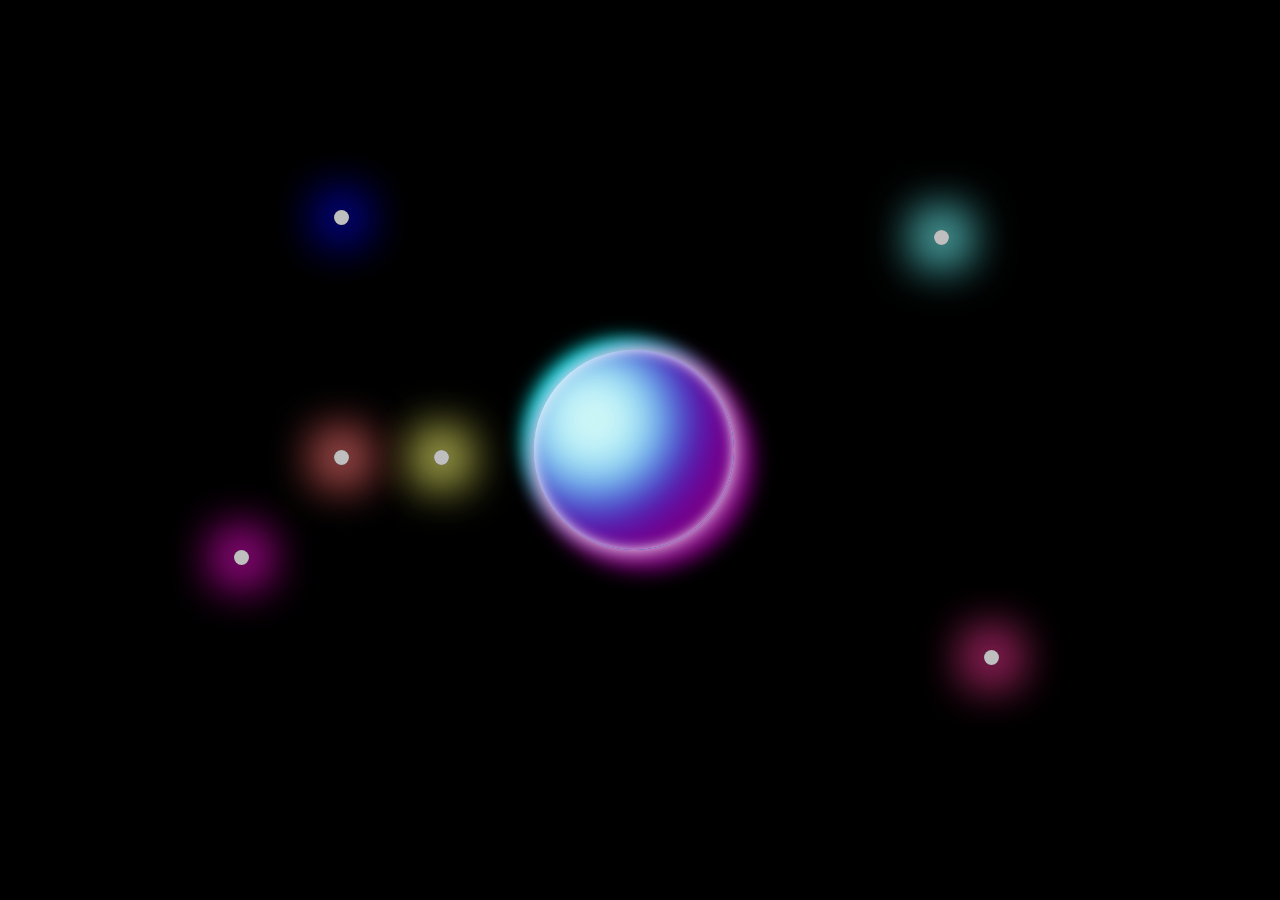
<file: css-projects/index.html>
<!DOCTYPE html>
<html lang="en">
<head>
    <meta charset="UTF-8">
    <meta name="viewport" content="width=device-width, initial-scale=1.0">
    <title>Planet and Star Orbit</title>
    <link rel="stylesheet" href="styles.css">

</head>
<body>
    <div class="planet">
        <div class="star one"></div>
        <div class="star two"></div>
        <div class="star three"></div>
        <div class="star four"></div>
        <div class="star five"></div>
        <div class="star six"></div>

    </div>
</body>
</html>m
</file>
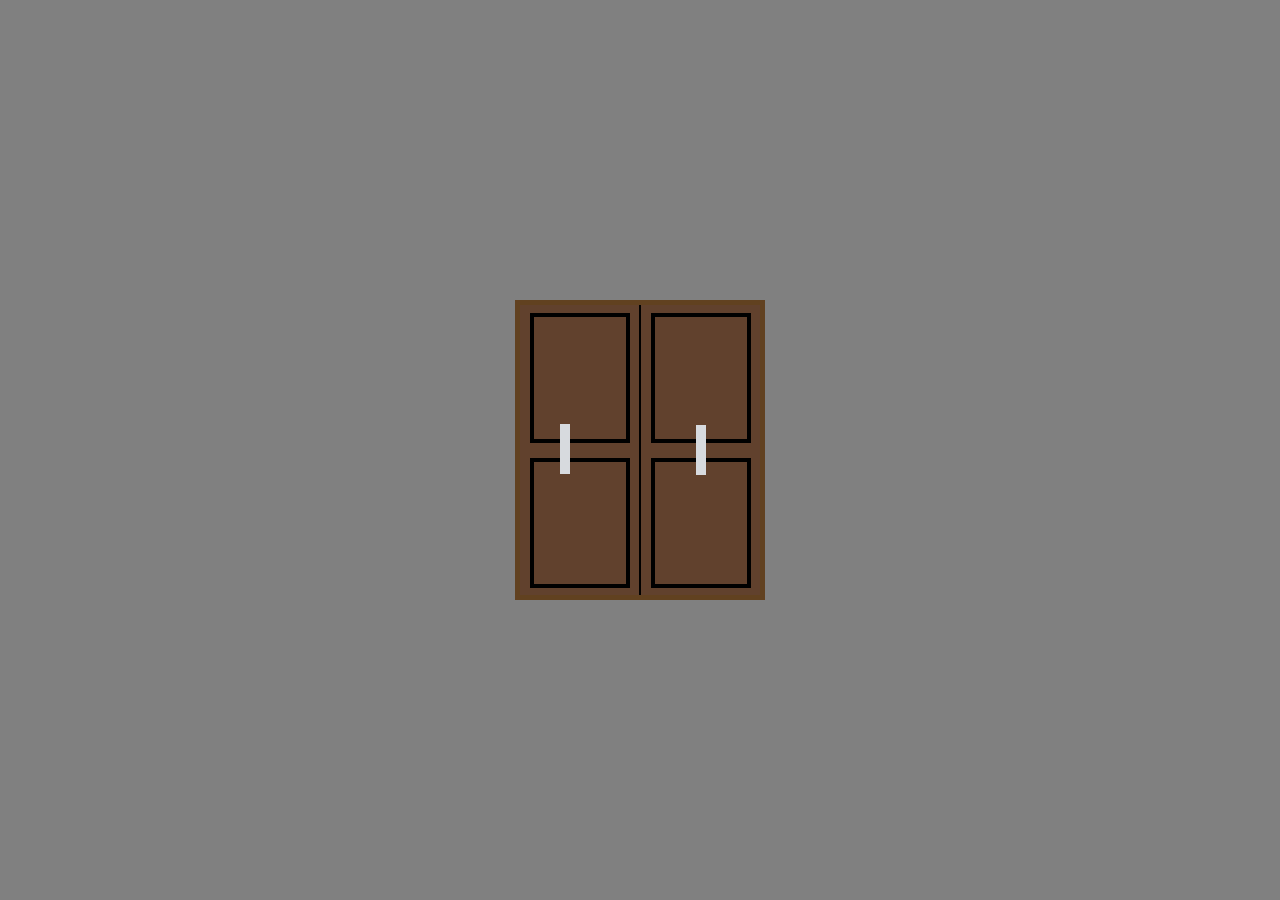
<file: game_door/index.html>
<!DOCTYPE html>
<html lang="en">
<head>
    <meta charset="UTF-8">
    <meta name="viewport" content="width=device-width, initial-scale=1.0">
    <title>Duble Swkng Door</title>
    <link rel="stylesheet" href="styles.css">
</head>
<body>
    <div class="wrapper">
        <img src="img/46cat.jpg" alt="cat">
        <div id="left-door" class="door">
            <div class="shape"></div>
            <div class="shape"></div>
            <div id="left-knob" class="knob"></div>
        </div>
        <div id="right-door" class="door">
            <div class="shape"></div>
            <div class="shape"></div>
            <div id="right-knob" class="knob"></div>
            
        </div>
    </div>
    
</body>
</html>
</file>
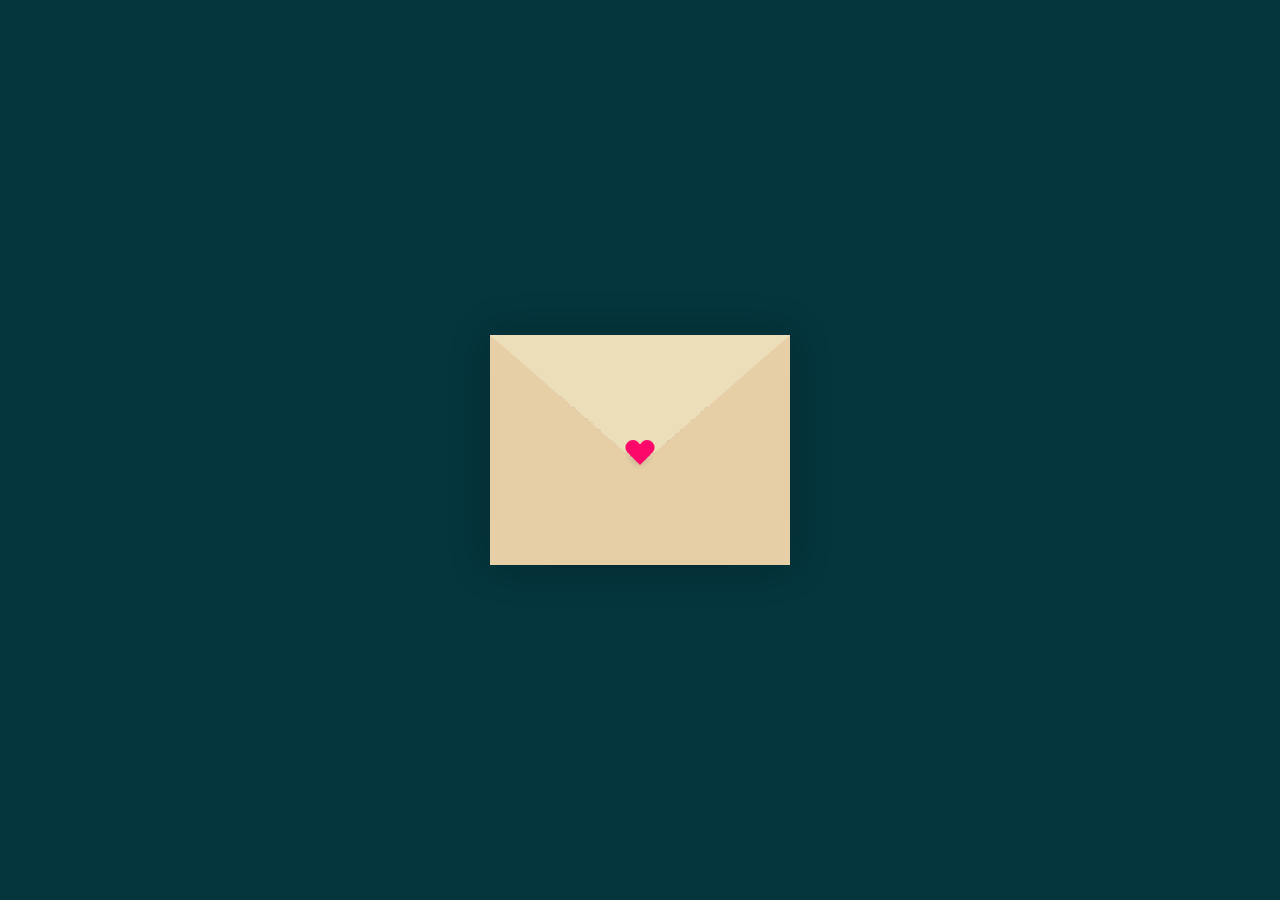
<file: mothe_cart/index.html>
<!DOCTYPE html>
<html lang="en">
<head>
    <meta charset="UTF-8">
    <meta name="viewport" content="width=device-width, initial-scale=1.0">
    <title>Feliz día de las madres</title>
    <link rel="stylesheet" href="style.css">
</head>
<body>
    <!-- Container:contenedor -->
    <!--evenlope-wrapper: div that contains everything-->
    <!---->
    <div class="container">
        <div class="envelope-wrapper">
            <div class="envelope">
                <div class="letter">
                    <div class="text">
                        <strong>Para la mujer que más he amado</strong>
                        <p>Tu amor incondicional y sacrificio son la base de todo lo que soy. Cada sacrificio, cada gesto de amor, no ha pasado desapercibido. Tu presencia en mi vida es un regalo invaluable que atesoro con todo mi corazón, te quiero mamá.</p>
                    </div>
                </div>
            </div>
            <div class="heart"></div>
        </div>
    </div>
    <script>
        const envelope = document.querySelector('.envelope-wrapper');
        envelope.addEventListener('click', () => {
            envelope.classList.toggle('flap');
        });
    </script>
</body>
</html>
</file>
<file: css-projects/styles.css>
/* Planet and Stars Styles */

/* Overall Style*/
*{
    margin: 0;
    padding: 0;
    box-sizing: border-box;
}

body{
    width: 100%;
    height: 100vh;
    background-color: black;
    display: flex;
    justify-content: center;
    align-items: center;
}
/*Planet Style*/
.planet {
    width: 200px;
    height: 200px;
    position: relative;
    background-color: white;
    border-radius: 50%;
    box-shadow:
        /*Inner Shadow*/
        inset 0 0 14px 0 white,
        inset -40px -30px 60px purple,
        inset -40px -30px 70px 0 blue,
        inset -40px -30px 100px 0 cyan,
        inset -40px -30px 140px 0 powderblue,
        /* Around Shadows */
        0 0 20px 0 white,
        10px 10px 20px 10px purple,
        -10px -10px 20px 0 cyan;
}
/* Star style */
.star{
    position: absolute;
    width: 15px;
    height: 15px;
    background-color: rgba(255, 255, 255, 0.748);
    border-radius: 50%;
}
/*Spesific Star Style */
.one{
    top: 50%;
    left: -100px;
    transform-origin: calc(200px + 50%);
    box-shadow: 
        0 0 50px 10px white,
        0 0 50px 15px yellow;
    animation: orbit 10s linear infinite;
}
.two{
    top: -60%;
    left: 400px;
    box-shadow: 
        0 0 50px 10px white,
        0 0 50px 15px cyan;
}
.three{
    top: 100%;
    left: -300px;
    box-shadow: 
        0 0 50px 10px rgb(198, 11, 219),
        0 0 50px 15px rgb(255, 12, 178);
}
.four {
    top: 50%;
    left: -200px;
    transform-origin: calc(300px + 50%);
    box-shadow: 
        0 0 50px 10px white,
        0 0 50px 15px red;
    animation: orbit 5s linear infinite;
}
.five{
    top: 150%;
    left: 450px;
    box-shadow: 
        0 0 50px 10px rgb(235, 20, 192),
        0 0 50px 15px rgb(225, 75, 95);
}
.six{
    top: -70%;
    left: -200px;
    box-shadow: 
        0 0 50px 10px blue,
        0 0 50px 10px rgb(14, 14, 215);
}

/* Orbit Animation */
@keyframes orbit {
    0%{
        transform: rotate(0deg);
    }

    100%{
        transform: rotate(360deg);
    }
}
</file>
<file: game_door/styles.css>
/*General Style */
*{
    margin: 0;
    padding: 0;
    box-sizing: border-box;
    perspective: 1000px;
}

body{
    height: 100vh;
    width: 100%;
    background-color: gray;
    display: flex;
    justify-content: center;
    align-items: center;
}

.wrapper{
    height: 300px;
    width: 250px;
    position: relative;
    border: 5px solid #614120;

}

img{
    width: 100%;
    height: 100%;
    object-fit: cover;
}

.door{
    background-color: #61412D;
    height: 100%;
    width: 50%;
    position: absolute;
    display: flex;
    flex-direction: column;
    justify-content: space-around;
    align-items: center;
    transform-origin: left;
}

#left-door{
      top: 0;
      left: 0;
      border-right: 1px solid black;
      transition: transform 0.5s;
}

#right-door{
    top: 0;
    right: 0;
    border-left: 1px solid black;
    transition: trasform 0.5s;
    transform-origin: right;
}

.shape{
    border: 4px solid black;
    width: 100px;
    height: 130px;
}

.knob{
    background-color: #D7DADE;
    width: 10PX;
    height: 50px;
    position: absolute;
}

#left-knob{
    top: 41%;
    left: 40px;
}

/* Door Swing Effect */
.wrapper:hover #left-door{
    transform: rotateY(-140deg);
}

.wrapper:hover #right-door{
    transform: rotateY(140deg);
}
</file>
<file: mothe_cart/style.css>
:root{
    --primary: #fff;
    --bg-color: rgb(5, 53, 61);
    --bg-envelope-color: #f5edd1;
    --envelope-tab: #ecdeb8;
    --envelope-cover: #e6cfa7;
    --shadow-color: rgba(0, 0, 0, 0.2);
    --txt-color: #444;
    --heart-color: rgb(252, 8, 106);
  }
  body{
    margin: 0;
    padding: 0;
    box-sizing: border-box;
    background: var(--bg-color);
    display: flex;
    align-items: center;
    justify-content: center;
  }
  .container {
    height: 100vh;
    display: grid;
    place-items: center;
  }
  .container > .envelope-wrapper {
    background: var(--bg-envelope-color);
    box-shadow: 0 0 40px var(--shadow-color);
  }
  .envelope-wrapper > .envelope {
    position: relative;
    width: 300px;
    height: 230px;
  }
  .envelope-wrapper > .envelope::before {
    content: "";
    position: absolute;
    top: 0;
    z-index: 2;
    border-top: 130px solid var(--envelope-tab);
    border-right: 150px solid transparent;
    border-left: 150px solid transparent;
    transform-origin: top;
    transition: all 0.5s ease-in-out 0.7s;
  }
  .envelope-wrapper > .envelope::after {
    content: "";
    position: absolute;
    z-index: 2;
    width: 0px;
    height: 0px;
    border-top: 130px solid transparent;
    border-right: 150px solid var(--envelope-cover);
    border-bottom: 100px solid var(--envelope-cover);
    border-left: 150px solid var(--envelope-cover);
  }
  .envelope > .letter {
    position: absolute;
    right: 20%;
    bottom: 0;
    width: 54%;
    height: 80%;
    background: var(--primary);
    text-align: center;
    transition: all 1s ease-in-out;
    box-shadow: 0 0 5px var(--shadow-color);
    padding: 20px 10px;
  }
  
  .envelope > .letter > .text {
    font-family: 'Gill Sans', 'Gill Sans MT', Calibri, 'Trebuchet MS', sans-serif;
    color: var(--txt-color);
    text-align: left;
    font-size: 10px;
  }
  .heart {
    position: absolute;
    top: 50%;
    left: 50%;
    width: 15px;
    height: 15px;
    background: var(--heart-color);
    z-index: 4;
    transform: translate(-50%, -20%) rotate(45deg);
    transition: transform 0.5s ease-in-out 1s;
    box-shadow: 0 1px 6px var(--shadow-color);
    cursor: pointer;
  }
  .heart:before, 
  .heart:after {
    content: "";
    position: absolute;
    width: 15px;
    height: 15px;
    background-color: var(--heart-color);
    border-radius: 50%;
  }
  .heart:before {
    top: -10px;
  }
  .heart:after {
    right: 10px;
  }
  .flap > .envelope:before {
    transform: rotateX(180deg);
    z-index: 0;
  }
  .flap > .envelope > .letter {
    bottom: 100px;
    transform: scale(1.5);
    transition-delay: 1s;
  }
  .flap > .heart {
    transform: rotate(90deg);
    transition-delay: 0.4s;
  }
</file>
